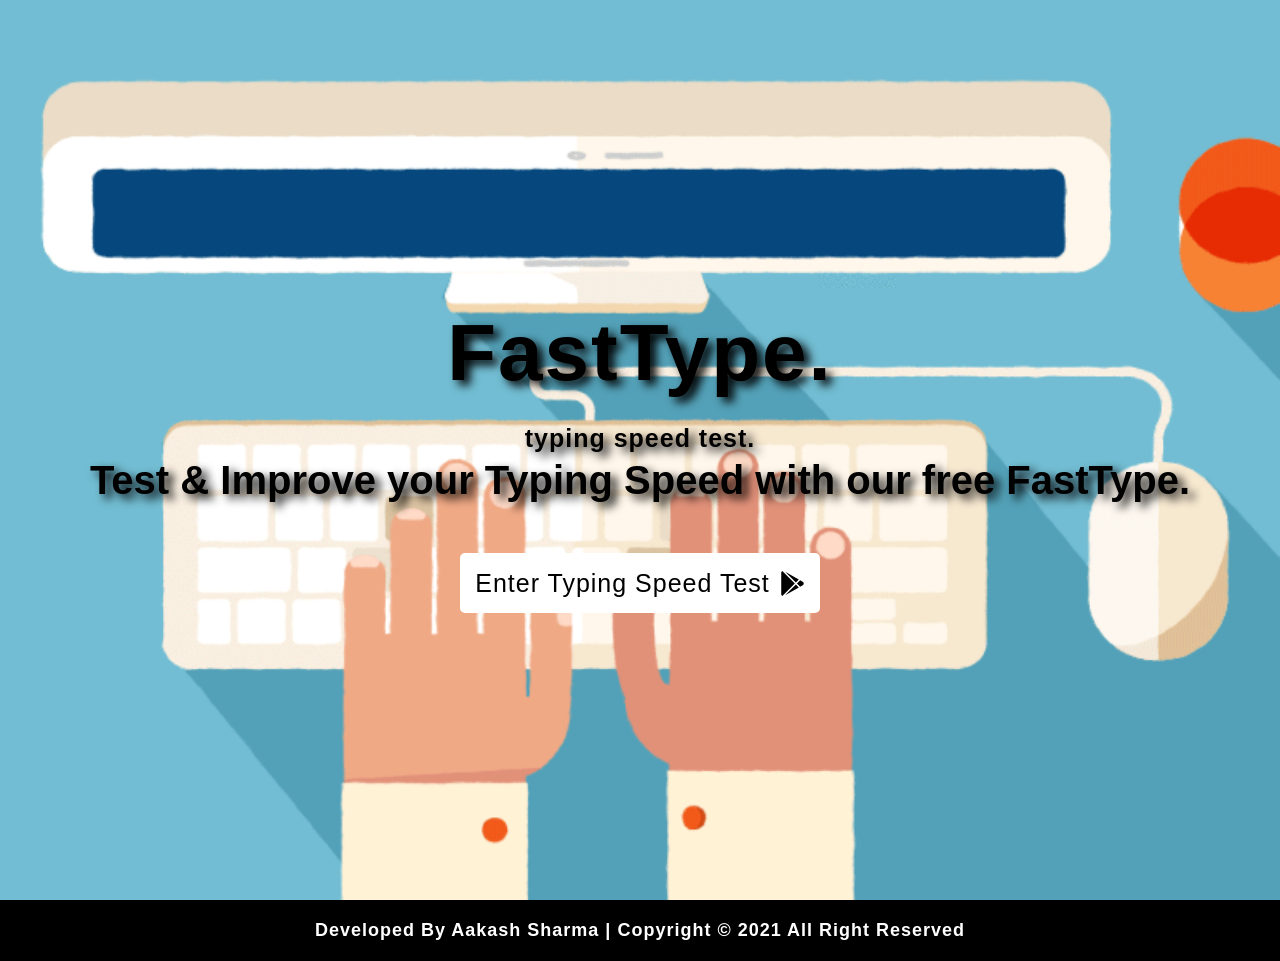
<file: My First Typing Test website/index.html>
<!DOCTYPE html>
<html lang="en">

<head>
    <link rel="stylesheet" href="style.css">
    <title>FastType</title>
</head>

<body>

    <div id="main-content-div">
        <div class="main-div">
            <div class="main-text">
                <h1>FastType.</h1>
                <h2>typing speed test.</h2>
                <p>Test & Improve your Typing Speed with our free FastType.</p>
                <a href="typing.html" accesskey="i" title="alt + I" id="btn" class="btn">Enter Typing Speed Test <img
                        src="google-play-brands.svg" alt="" width="25px" height="25px"></a>
            </div>
        </div>
        <footer>
            <p>Developed By Aakash Sharma | Copyright © 2021 All Right Reserved</p>
        </footer>
    </div>

</body>

</html>
</file>
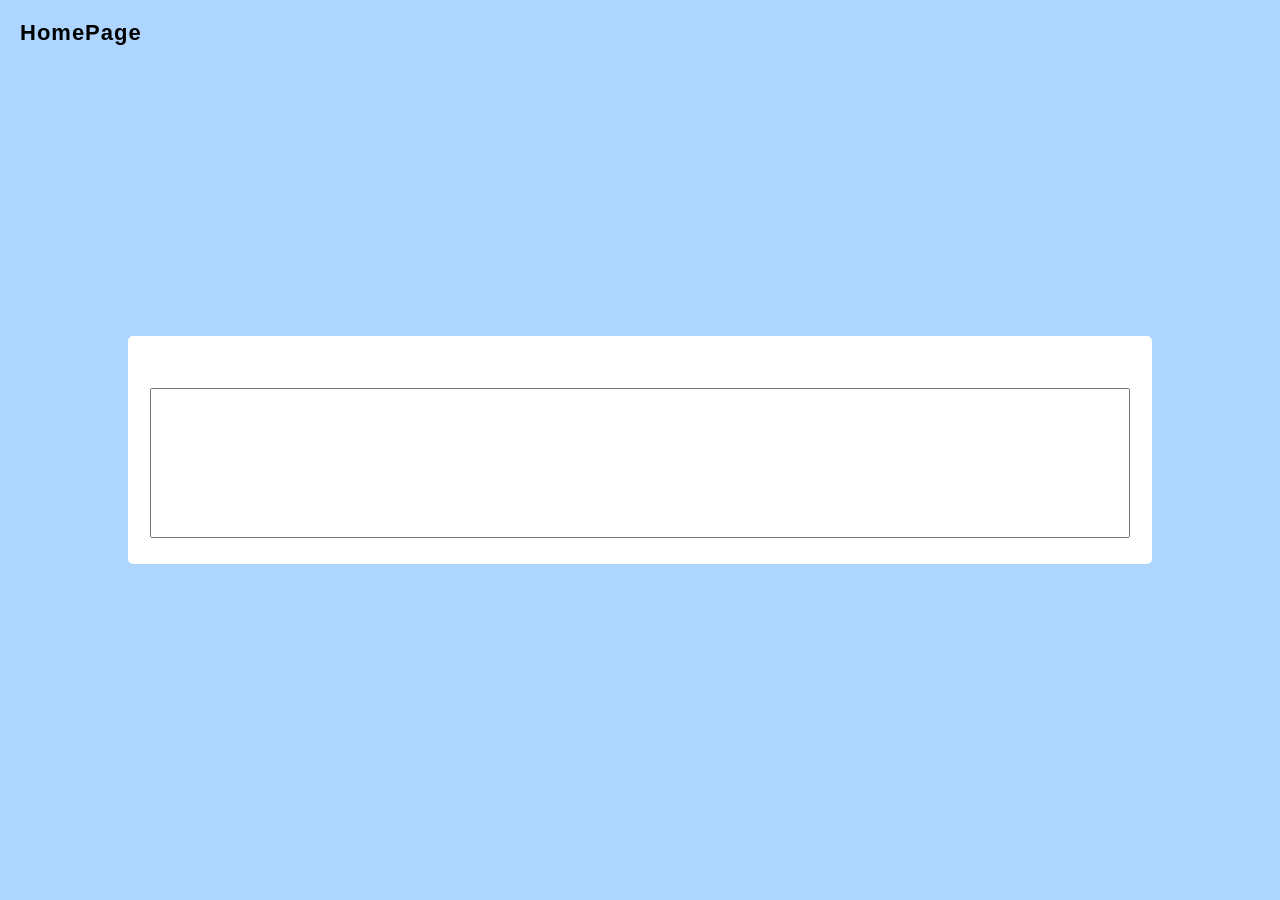
<file: My First Typing Test website/typing.html>
<!DOCTYPE html>
<html lang="en">

<head>
    <link rel="stylesheet" href="typing.css">
    <title>FastType - Typing Test</title>
</head>

<body>
    <div class="main-result-div" id="main-result-div">
        <div class="result">
            <div class="result-div">
                <h1>FastType</h1>
                <p>Typing Speed Test.</p>
                <h2>Result :</h2>
                <h1 id="message"></h1>
                <div class="result-box">
                    <img src="typing.jpg" alt="">
                    <div class="speed">
                        <h2>Your Speed : <br>  <span id="showspeedspan"></span> WPM</h2>
                        <h2>Accuracy : <br> <span id="showaccuracyspan"></span> %</h2>
                        <a href="#" id="reset-btn" accesskey="k" title="alt + K">Start New Test</a>
                    </div>
                </div>
            </div>
        </div>
    </div>

    <div id="typing-quote-div">
        <div class="homepage">
            <a href="index.html">HomePage</a>
        </div>
        <div class="typing-div">
            <div class="countdown" id="countdown"></div>
            <div class="timer" id="timer"></div>
            <div class="typing-quote-section">
                <div class="quote-display" id="quote-display"></div>
                <textarea name="" id="textarea" cols="30" rows="10" spellcheck="false"></textarea>
            </div>
        </div>
    </div>

    <script src="script.js"></script>
</body>

</html>
</file>
<file: My First Typing Test website/style.css>
* {
    margin: 0;
    padding: 0;
    box-sizing: border-box;
    font-family: 'Varela Round', sans-serif !important;
}

.main-div {
    width: 100%;
    height: 100vh;
    background-image: url('background.jpg');
    background-size: 100% 100%;
    background-attachment: fixed;
    background-repeat: no-repeat;
    background-position: center;
    min-height: 600px;
}

.main-text {
    position: absolute;
    top: 0;
    left: 0;
    width: 100%;
    height: 100%;
    display: flex;
    flex-direction: column;
    justify-content: center;
    align-items: center;
}

.main-text h1 {
    font-size: 80px;
    color: black;
    filter: drop-shadow(6px 5px 5px black);
    letter-spacing: 2px;
    font-weight: 900;
    padding: 20px;
}

.main-text h2 {
    font-size: 25px;
    padding: 5px;
    font-weight: 900;
    letter-spacing: 1px;
    filter: drop-shadow(6px 5px 5px black);

}

.main-text p {
    font-size: 40px;
    font-weight: 700;
    padding-bottom: 50px;
    color: black;
    filter: drop-shadow(6px 5px 5px black);
}

.btn img {
    margin-left: 10px;
}

.btn {
    text-decoration: none;
    font-size: 25px;
    font-weight: 500;
    display: flex;
    justify-content: center;
    align-items: center;
    text-align: center;
    border-radius: 5px;
    letter-spacing: 1px;
    width: 360px;
    height: 60px;
    color: black;
    background-color: white;
    transition: ease-in-out 0.3s;
}
.btn:hover{
    transform: scale(0.96);
    transition: ease-in-out 0.3s;
}
footer{
    width: 100%;
    display: flex;
    justify-content: center;
    align-items: center;
    background-color: black;
}
footer p{
    color: white;
    letter-spacing: 1px;
    font-weight: 600;
    font-size: 18px;
    padding: 20px;
}
</file>
<file: My First Typing Test website/typing.css>
* {
    margin: 0;
    padding: 0;
    box-sizing: border-box;
    font-family: 'Varela Round', sans-serif !important;
}

/* typing div styling  */

.typing-div {
    width: 100%;
    height: 100%;
    min-height: 600px;
    display: flex;
    justify-content: center;
    align-items: center;
    flex-direction: column;
}
#typing-quote-div{
    width: 100%;
    height: 100vh;
    padding: 50px 0px 50px 0px;
    display: flex;
    background-color: #add5ff;
    justify-content: center;
    align-items: center;
    flex-direction: column;
}

.countdown {
    font-size: 90px;
    color: black;
    font-weight: 900;
}

.timer {
    font-size: 90px;
    font-weight: 900;
    color: white;
}

.typing-quote-section {
    width: 80%;
    border: 2px solid white;
    background: white;
    padding: 20px;
    border-radius: 5px;
}

.quote-display {
    padding: 15px;
    font-size: 30px;
    user-select: none;
    pointer-events: none;
}

textarea {
    width: 100%;
    height: 150px;
    resize: none;
    font-size: 30px;
    padding: 15px;
    pointer-events: none;
}

textarea:focus {
    outline-color: black;
}

.correct {
    color: rgb(49, 209, 49);
}

.incorrect {
    background: #ff0000;
}

.homepage a {
    text-decoration: none;
    position: absolute;
    top: 0px;
    left: 0px;
    margin: 20px;
    font-weight: 900;
    font-size: 22px;
    color: black;
    letter-spacing: 1px;
    text-transform: capitalize;
}

.homepage a::before {
    position: absolute;
    content: "";
    width: 0%;
    border-radius: 5px;
    height: 2px;
    background-color: black;
    bottom: -3px;
    left: 50%;
    transition: ease-in-out 0.3s;
}

.homepage a::after {
    position: absolute;
    content: "";
    width: 0%;
    border-radius: 5px;
    height: 2px;
    background-color: black;
    bottom: -3px;
    right: 50%;
    transition: ease-in-out 0.3s;
}

.homepage a:hover::after {
    width: 50%;
}

.homepage a:hover::before {
    width: 50%;
}

/* result showing div  */

.main-result-div {
    top: 0;
    left: 0;
    position: fixed;
    width: 100%;
    height: 100vh;
    display: flex;
    justify-content: center;
    align-items: center;
    background-color: rgba(0, 0, 0, 0.746);
    z-index: 99;
    display: none;
}

.result {
    width: 100%;
    height: 100%;
    display: flex;
    justify-content: center;
    align-items: center;
}

.result-div {
    position: absolute;
    background-color: white;
    z-index: 100;
    width: 600px;
    height: 550px;
    padding: 20px;
    border-radius: 5px;
}

.result-div h1 {
    font-size: 30px;
    font-weight: 900;
}

.result-div p {
    font-size: 25px;
    font-weight: 800;
}

.result-div h2 {
    font-size: 22px;
    font-weight: 700;
}

.result-box {
    display: flex;
    justify-content: center;
    width: 100%;
    height: 70%;
}

.result-box h2 {
    font-size: 30px;
}

.result-box span {
    font-size: 60px;
    color: #2f1c6a;
}
.result-box img{
    width: 250px;
    height: 350px;
    margin-right: 10px;
}
#reset-btn {
    display: flex;
    width: 230px;
    height: 50px;
    justify-content: center;
    align-items: center;
    border-radius: 5px;
    margin-top: 30px;
    text-decoration: none;
    font-size: 20px;
    font-weight: 900;
    letter-spacing: 1px;
    background-color: black;
    color: white;
    transition: ease-in-out 0.3s;
}
#reset-btn:hover{
    transform: scale(0.96);
    transition: ease-in-out 0.3s;
}

#message {
    font-size: 25px;
    width: 100%;
    display: flex;
    justify-content: center;
    color: #ff0000;
    margin: 20px;
}
</file>
